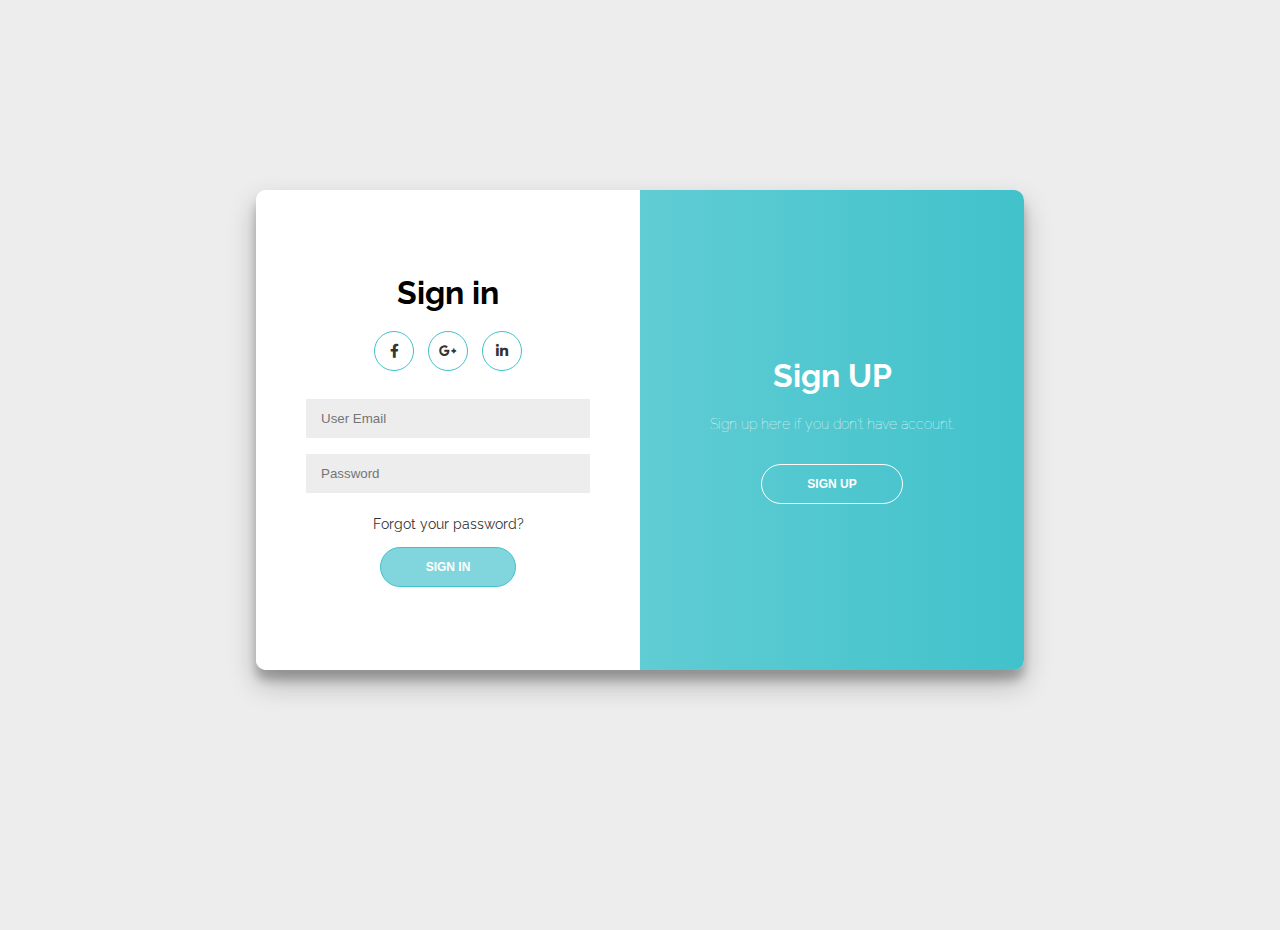
<file: login-form (original)/login form/index.html>
<!DOCTYPE html>
<html>
<head>
	<title>RP Bloggers - Free Login Page Template With HTML and CSS</title>
	<link rel="stylesheet" type="text/css" href="style.css">
	<link rel="stylesheet" type="text/css" href="https://cdnjs.cloudflare.com/ajax/libs/font-awesome/5.14.0/css/all.min.css">
</head>
<body>
<div class="container">
	<div class="form sign-in-container">
		<form action="#">
			<h1>Sign in</h1>
			<div class="social-container">
				<a href="https://rpbloggers.com/"><i class="fab fa-facebook-f"></i></a>
				<a href="https://rpbloggers.com/"><i class="fab fa-google-plus-g"></i></a>
				<a href="https://rpbloggers.com/"><i class="fab fa-linkedin-in"></i></a>
			</div>
			<input type="email" placeholder="User Email">
			<input type="password" placeholder="Password">
			<a href="https://rpbloggers.com/">Forgot your password?</a>
			<button>Sign In</button>
		</form>
	</div>
	<div class="overlay-container">
		<div class="overlay">
			<div class="overlay-panel overlay-right">
				<h1>Sign UP</h1>
				<p>Sign up here if you don't have account.</p>
				<button class="signup_btn">Sign Up</button>
			</div>
		</div>
	</div>
</div>
</body>
</html>
</file>
<file: login-form (original)/login form/style.css>
@import url('https://fonts.googleapis.com/css2?family=Raleway:wght@100;500&display=swap');

:root {
	--primary-color: #41C2CB;
	--secondary-color: #80D6DC;
}

* {
	box-sizing: border-box;
}

body {
	background: #EDEDEE;
	display: flex;
	justify-content: center;
	align-items: center;
	flex-direction: column;
	font-family: 'Raleway', sans-serif;
	height: 100vh;
	margin: -20px 0 50px;
}

h1 {
	font-weight: bold;
	margin: 0;
}

h2 {
	text-align: center;
}

p {
	font-size: 14px;
	font-weight: 100;
	line-height: 20px;
	margin: 20px 0 30px;
}

a {
	color: #333;
	font-size: 14px;
	text-decoration: none;
	margin: 15px 0;
}

button {
	border-radius: 20px;
	border: 1px solid var(--primary-color);
	background-color: var(--secondary-color);
	color: #FFFFFF;
	font-size: 12px;
	font-weight: bold;
	padding: 12px 45px;
	text-transform: uppercase;
	cursor: pointer;
}

button:hover {
	transform: scale(1.05);
}

button.signup_btn {
	background-color: transparent;
	border-color: #FFFFFF;
}

form {
	background-color: #FFFFFF;
	display: flex;
	align-items: center;
	justify-content: center;
	flex-direction: column;
	padding: 0 50px;
	height: 100%;
	text-align: center;
}

input {
	background-color: #EDEDEE;
	border: none;
	padding: 12px 15px;
	margin: 8px 0;
	width: 100%;
}

.container {
	background-color: #fff;
	border-radius: 10px;
  	box-shadow: 0 14px 28px rgba(0,0,0,0.25), 
			0 10px 10px rgba(0,0,0,0.22);
	position: relative;
	overflow: hidden;
	width: 768px;
	max-width: 100%;
	min-height: 480px;
}

.form {
	position: absolute;
	top: 0;
	height: 100%;
}

.sign-in-container {
	left: 0;
	width: 50%;
}

.overlay-container {
	position: absolute;
	top: 0;
	left: 50%;
	width: 50%;
	height: 100%;
	overflow: hidden;
}

.overlay {
	background: #41C2CB;
	background: linear-gradient(to right, var(--secondary-color), var(--primary-color));
	background-repeat: no-repeat;
	background-size: cover;
	background-position: 0 0;
	color: #FFFFFF;
	position: relative;
	left: -100%;
	height: 100%;
	width: 200%;
}

.overlay-panel {
	position: absolute;
	display: flex;
	align-items: center;
	justify-content: center;
	flex-direction: column;
	padding: 0 40px;
	text-align: center;
	top: 0;
	height: 100%;
	width: 50%;
}

.overlay-right {
	right: 0;
}

.social-container {
	margin: 20px 0;
}

.social-container a {
	border: 1px solid var(--primary-color);
	border-radius: 50%;
	display: inline-flex;
	justify-content: center;
	align-items: center;
	margin: 0 5px;
	height: 40px;
	width: 40px;
}
.social-container a:hover{
	transform: scale(1.08);
}
</file>
